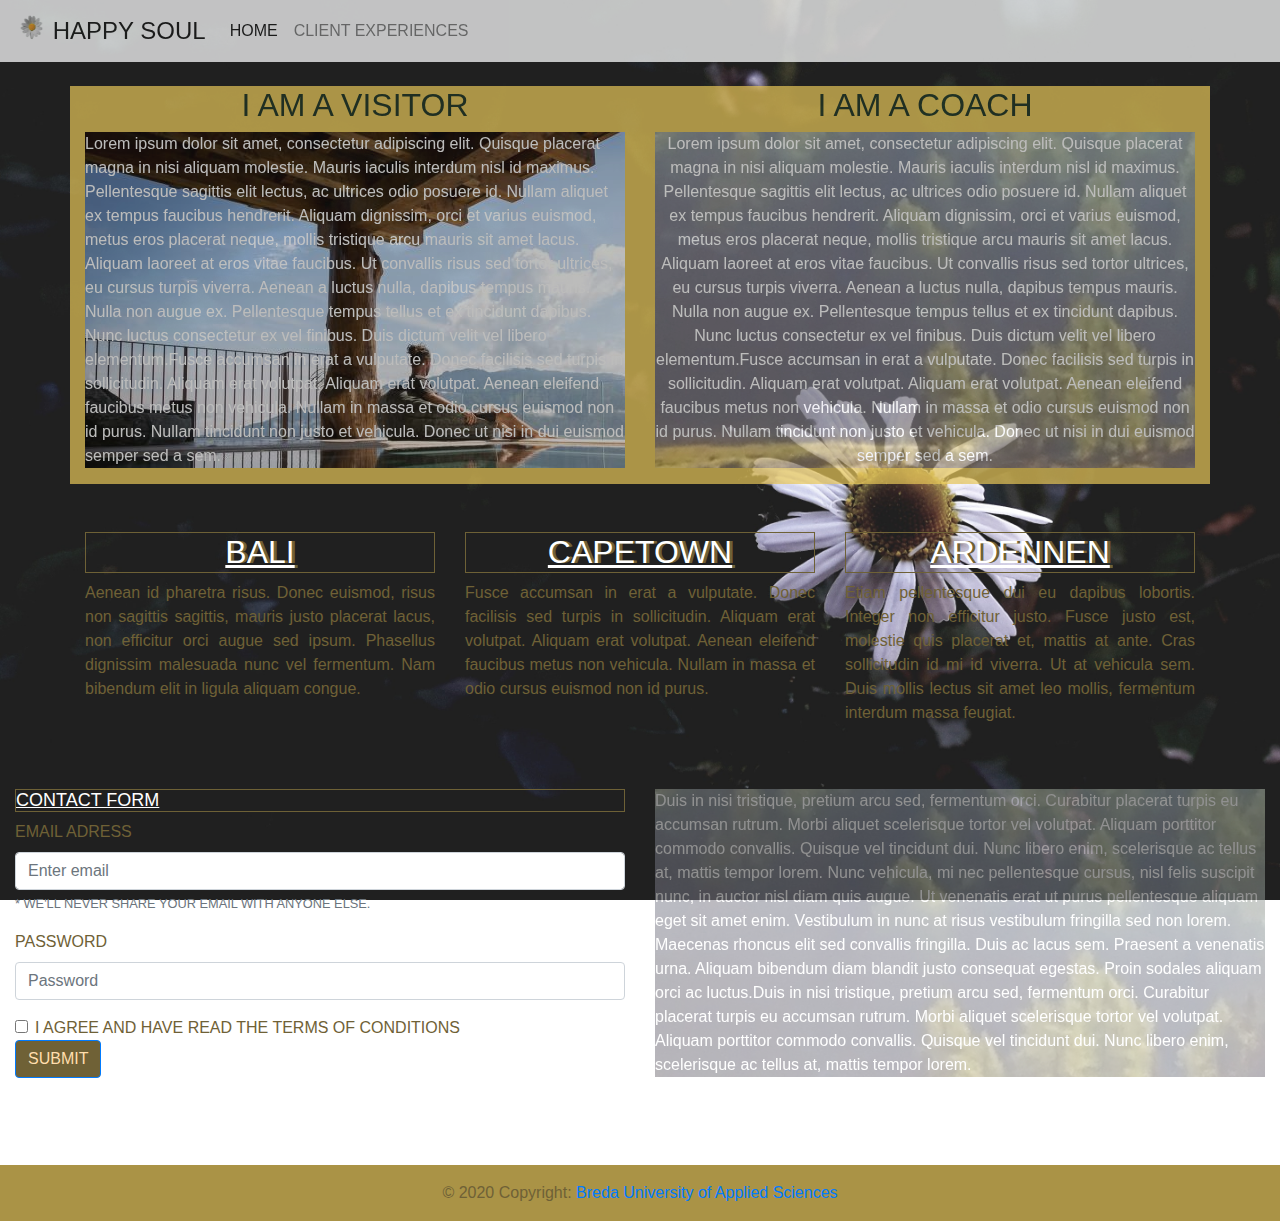
<file: my_individualweb/index.html>
<!doctype html>
<html lang="en">
<head>
    <!-- Required meta tags -->
    <meta charset="utf-8">
    <meta name="viewport" content="width=device-width, initial-scale=1, shrink-to-fit=no">
	<title>My Individual Final Website</title>


    <!-- Bootstrap CSS -->
    <link rel="stylesheet" href="https://stackpath.bootstrapcdn.com/bootstrap/4.4.1/css/bootstrap.min.css" integrity="sha384-Vkoo8x4CGsO3+Hhxv8T/Q5PaXtkKtu6ug5TOeNV6gBiFeWPGFN9MuhOf23Q9Ifjh" crossorigin="anonymous">
    <link href="css/mycss.css" rel="stylesheet" type="text/css">
	
	<!-- Add icon library -->
	<link rel="stylesheet" href="https://cdnjs.cloudflare.com/ajax/libs/font-awesome/4.7.0/css/font-awesome.min.css">
</head>
	
<body> 
	
<nav class="navbar navbar-expand-lg navbar-light bg-light bar">
  <a class="navbar-brand boven" href="#"> 
	 <img src="images/logo.png" width="30" height="30" class="d-inline-block align-top" alt="flower">
    HAPPY SOUL</a>
  <button class="navbar-toggler" type="button" data-toggle="collapse" data-target="#navbarNav" aria-controls="navbarNav" aria-expanded="false" aria-label="Toggle navigation">
    <span class="navbar-toggler-icon"></span>
  </button>
  <div class="collapse navbar-collapse" id="navbarNav">
    <ul class="navbar-nav">
      <li class="nav-item active">
        <a class="nav-link" href="index.html">HOME <span class="sr-only">(current)</span></a>
      </li>
      <li class="nav-item">
        <a class="nav-link" href="clientexperiences.html">CLIENT EXPERIENCES</a>
      </li>
    </ul>
  </div>
</nav>
	
	<br>
<div class="container">
  <div class="row blabla1">
		<div class="col">
		<h2> I AM A VISITOR </h2>
			<p class="blok"> Lorem ipsum dolor sit amet, consectetur adipiscing elit. Quisque placerat magna in nisi aliquam molestie. Mauris iaculis interdum nisl id maximus. Pellentesque sagittis elit lectus, ac ultrices odio posuere id. Nullam aliquet ex tempus faucibus hendrerit. Aliquam dignissim, orci et varius euismod, metus eros placerat neque, mollis tristique arcu mauris sit amet lacus. Aliquam laoreet at eros vitae faucibus. Ut convallis risus sed tortor ultrices, eu cursus turpis viverra. Aenean a luctus nulla, dapibus tempus mauris. Nulla non augue ex. Pellentesque tempus tellus et ex tincidunt dapibus. Nunc luctus consectetur ex vel finibus. Duis dictum velit vel libero elementum.Fusce accumsan in erat a vulputate. Donec facilisis sed turpis in sollicitudin. Aliquam erat volutpat. Aliquam erat volutpat. Aenean eleifend faucibus metus non vehicula. Nullam in massa et odio cursus euismod non id purus. Nullam tincidunt non justo et vehicula. Donec ut nisi in dui euismod semper sed a sem.</p>
		</div>
		<div class="col">
		<h2> I AM A COACH </h2>
			<p class="blok2">Lorem ipsum dolor sit amet, consectetur adipiscing elit. Quisque placerat magna in nisi aliquam molestie. Mauris iaculis interdum nisl id maximus. Pellentesque sagittis elit lectus, ac ultrices odio posuere id. Nullam aliquet ex tempus faucibus hendrerit. Aliquam dignissim, orci et varius euismod, metus eros placerat neque, mollis tristique arcu mauris sit amet lacus. Aliquam laoreet at eros vitae faucibus. Ut convallis risus sed tortor ultrices, eu cursus turpis viverra. Aenean a luctus nulla, dapibus tempus mauris. Nulla non augue ex. Pellentesque tempus tellus et ex tincidunt dapibus. Nunc luctus consectetur ex vel finibus. Duis dictum velit vel libero elementum.Fusce accumsan in erat a vulputate. Donec facilisis sed turpis in sollicitudin. Aliquam erat volutpat. Aliquam erat volutpat. Aenean eleifend faucibus metus non vehicula. Nullam in massa et odio cursus euismod non id purus. Nullam tincidunt non justo et vehicula. Donec ut nisi in dui euismod semper sed a sem.</p>
		</div>
		</div>
	
	</div>
	<br><br>
	
	<div class="container">
		<div class="row">
		<div class="col"> 
			<h2 class="man"> 
			BALI
			</h2>
			<p class="para"> Aenean id pharetra risus. Donec euismod, risus non sagittis sagittis, mauris justo placerat lacus, non efficitur orci augue sed ipsum. Phasellus dignissim malesuada nunc vel fermentum. Nam bibendum elit in ligula aliquam congue. </p>
		</div>
		<div class="col"> 
		<h2 class="man"> 
			CAPETOWN
			</h2>
				<p class="para"> Fusce accumsan in erat a vulputate. Donec facilisis sed turpis in sollicitudin. Aliquam erat volutpat. Aliquam erat volutpat. Aenean eleifend faucibus metus non vehicula. Nullam in massa et odio cursus euismod non id purus. </p>
		</div>
		<div class="col"> 
		<h2 class="man"> 
		    ARDENNEN
			</h2>
			<p class="para"> Etiam pellentesque dui eu dapibus lobortis. Integer non efficitur justo. Fusce justo est, molestie quis placerat et, mattis at ante. Cras sollicitudin id mi id viverra. Ut at vehicula sem. Duis mollis lectus sit amet leo mollis, fermentum interdum massa feugiat. </p>
		</div>
		</div>
	
	</div><br><br>

	<div class="container-fluid">
	<div class="row">
	<div class="col"> 
	<div>
		<h2 class="contact"> CONTACT FORM </h2>
	  <form>
	    <div class="form-group contact2">
	      <label for="exampleInputEmail1">EMAIL ADRESS</label>
	      <input type="email" class="form-control" id="exampleInputEmail1" placeholder="Enter email">
	      <small id="emailHelp1" class="form-text text-muted contact2"> * WE'LL NEVER SHARE YOUR EMAIL WITH ANYONE ELSE.</small> </div>
	    <div class="form-group contact2">
	      <label for="exampleInputPassword1">PASSWORD</label>
	      <input type="password" class="form-control" id="exampleInputPassword1" placeholder="Password">
        </div>
	    <div class="form-check contact2">
	      <input type="checkbox" class="form-check-input" id="exampleCheck1">
	      <label class="form-check-label" for="exampleCheck1">I AGREE AND HAVE READ 	THE TERMS OF CONDITIONS</label>
        </div>
	    <button type="submit" class="btn btn-primary submit">SUBMIT</button>
      </form>
		</div> </div> 
		<div class="col"> 
			<p class="einde2"> Duis in nisi tristique, pretium arcu sed, fermentum orci. Curabitur placerat turpis eu accumsan rutrum. Morbi aliquet scelerisque tortor vel volutpat. Aliquam porttitor commodo convallis. Quisque vel tincidunt dui. Nunc libero enim, scelerisque ac tellus at, mattis tempor lorem. Nunc vehicula, mi nec pellentesque cursus, nisl felis suscipit nunc, in auctor nisl diam quis augue. Ut venenatis erat ut purus pellentesque aliquam eget sit amet enim. Vestibulum in nunc at risus vestibulum fringilla sed non lorem. Maecenas rhoncus elit sed convallis fringilla. Duis ac lacus sem. Praesent a venenatis urna. Aliquam bibendum diam blandit justo consequat egestas. Proin sodales aliquam orci ac luctus.Duis in nisi tristique, pretium arcu sed, fermentum orci. Curabitur placerat turpis eu accumsan rutrum. Morbi aliquet scelerisque tortor vel volutpat. Aliquam porttitor commodo convallis. Quisque vel tincidunt dui. Nunc libero enim, scelerisque ac tellus at, mattis tempor lorem. </p>
		</div>
		
		</div> </div> <br><br><br>

	<!-- Footer -->
<footer class="page-footer footer">

  <!-- Copyright -->
  <div class="footer-copyright text-center py-3 contact2">© 2020 Copyright:
    <a href="https://www.buas.nl/"> Breda University of Applied Sciences</a>
  </div>
  <!-- Copyright -->

</footer>
<!-- Footer -->
	
<script src="https://code.jquery.com/jquery-3.4.1.slim.min.js" integrity="sha384-J6qa4849blE2+poT4WnyKhv5vZF5SrPo0iEjwBvKU7imGFAV0wwj1yYfoRSJoZ+n" crossorigin="anonymous"></script>
<script src="https://cdn.jsdelivr.net/npm/popper.js@1.16.0/dist/umd/popper.min.js" integrity="sha384-Q6E9RHvbIyZFJoft+2mJbHaEWldlvI9IOYy5n3zV9zzTtmI3UksdQRVvoxMfooAo" crossorigin="anonymous"></script>
<script src="js/popper.min.js"></script>
<script src="https://stackpath.bootstrapcdn.com/bootstrap/4.4.1/js/bootstrap.min.js" integrity="sha384-wfSDF2E50Y2D1uUdj0O3uMBJnjuUD4Ih7YwaYd1iqfktj0Uod8GCExl3Og8ifwB6" crossorigin="anonymous"></script>
</body>
</html>
</file>
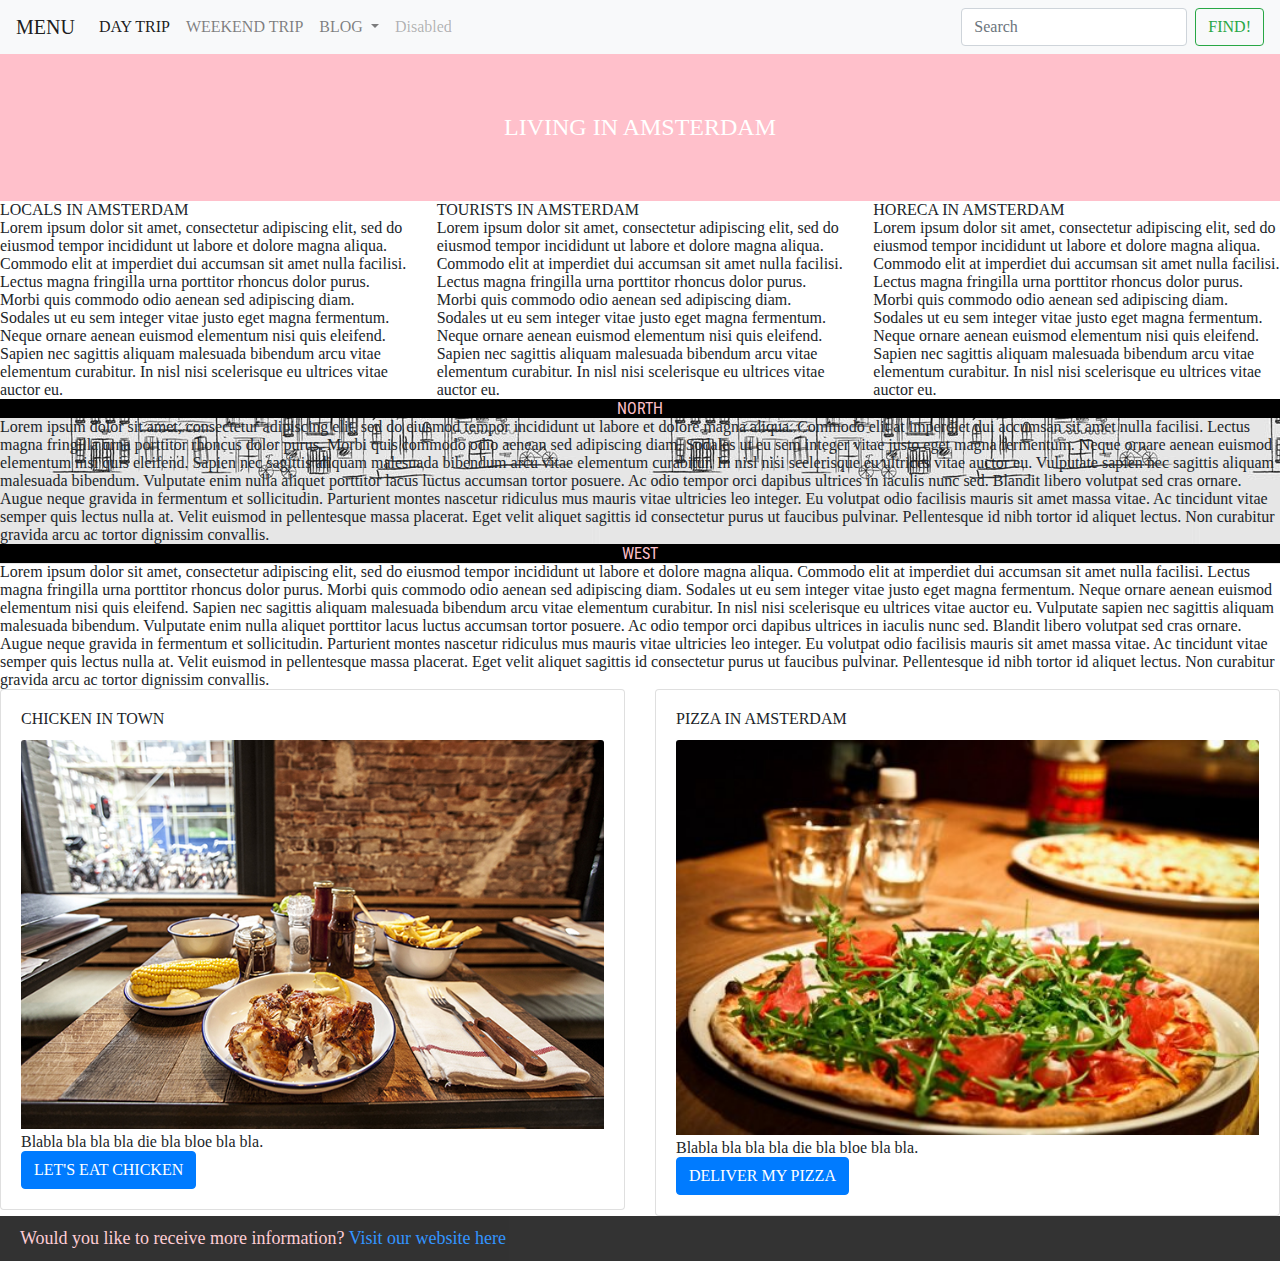
<file: my_selfstudy/index.html>
<!doctype html>
<html>
<head> 
	<meta charset="UTF-8">
    <meta http-equiv="X-UA-Compatible" content="IE=edge">
    <title> amsterdam </title>
    <!-- <link rel="stylesheet" href="css/bootstrap.min.css"> -->
    <link href="css/bootstrap-4.4.1.css" rel="stylesheet" type="text/css">
	<link href="css/styles.css" rel="stylesheet" type="text/css">
<meta name="viewport" content="width=device-width, initial-scale=1, shrink-to-fit=no">
</head>
	
	<body>
		
	<nav class="navbar navbar-expand-lg navbar-light bg-light">
  <a class="navbar-brand" href="#">MENU</a>
  <button class="navbar-toggler" type="button" data-toggle="collapse" data-target="#navbarSupportedContent" aria-controls="navbarSupportedContent" aria-expanded="false" aria-label="Toggle navigation">
	  <span class="badge badge-success">EXPLORE</span>
    <span class="navbar-toggler-icon"></span>
  </button>

  <div class="collapse navbar-collapse" id="navbarSupportedContent">
    <ul class="navbar-nav mr-auto">
      <li class="nav-item active">
        <a class="nav-link" href="#">DAY TRIP <span class="sr-only">(current)</span></a>
      </li>
      <li class="nav-item">
        <a class="nav-link" href="#">WEEKEND TRIP</a>
      </li>
      <li class="nav-item dropdown">
        <a class="nav-link dropdown-toggle" href="#" id="navbarDropdown" role="button" data-toggle="dropdown" aria-haspopup="true" aria-expanded="false">
          BLOG
        </a>
        <div class="dropdown-menu" aria-labelledby="navbarDropdown">
          <a class="dropdown-item" href="#">LOCALS</a>
          <a class="dropdown-item" href="#">TOURISTS</a>
          <div class="dropdown-divider"></div>
          <a class="dropdown-item" href="#">HORECA</a>
        </div>
      </li>
      <li class="nav-item">
        <a class="nav-link disabled" href="#" tabindex="-1" aria-disabled="true">Disabled</a>
      </li>
    </ul>
    <form class="form-inline my-2 my-lg-0">
      <input class="form-control mr-sm-2" type="search" placeholder="Search" aria-label="Search">
      <button class="btn btn-outline-success my-2 my-sm-0" type="submit">FIND!</button>
    </form>
  </div>
</nav>
	
	<link href="https://fonts.googleapis.com/css?family=Roboto+Condensed&display=swap" rel="stylesheet">
		<h1 class="section-heading"> LIVING IN AMSTERDAM </h1>
	
	<div class="row">
		  <div class="col-md-4">LOCALS IN AMSTERDAM<br>
			Lorem ipsum dolor sit amet, consectetur adipiscing elit, sed do eiusmod tempor incididunt ut labore et dolore magna aliqua. Commodo elit at imperdiet dui accumsan sit amet nulla facilisi. Lectus magna fringilla urna porttitor rhoncus dolor purus. Morbi quis commodo odio aenean sed adipiscing diam. Sodales ut eu sem integer vitae justo eget magna fermentum. Neque ornare aenean euismod elementum nisi quis eleifend. Sapien nec sagittis aliquam malesuada bibendum arcu vitae elementum curabitur. In nisl nisi scelerisque eu ultrices vitae auctor eu.</div> 
		  <div class="col-md-4">TOURISTS IN AMSTERDAM<br>
			Lorem ipsum dolor sit amet, consectetur adipiscing elit, sed do eiusmod tempor incididunt ut labore et dolore magna aliqua. Commodo elit at imperdiet dui accumsan sit amet nulla facilisi. Lectus magna fringilla urna porttitor rhoncus dolor purus. Morbi quis commodo odio aenean sed adipiscing diam. Sodales ut eu sem integer vitae justo eget magna fermentum. Neque ornare aenean euismod elementum nisi quis eleifend. Sapien nec sagittis aliquam malesuada bibendum arcu vitae elementum curabitur. In nisl nisi scelerisque eu ultrices vitae auctor eu.</div>
		  <div class="col-md-4">HORECA IN AMSTERDAM<br>
			Lorem ipsum dolor sit amet, consectetur adipiscing elit, sed do eiusmod tempor incididunt ut labore et dolore magna aliqua. Commodo elit at imperdiet dui accumsan sit amet nulla facilisi. Lectus magna fringilla urna porttitor rhoncus dolor purus. Morbi quis commodo odio aenean sed adipiscing diam. Sodales ut eu sem integer vitae justo eget magna fermentum. Neque ornare aenean euismod elementum nisi quis eleifend. Sapien nec sagittis aliquam malesuada bibendum arcu vitae elementum curabitur. In nisl nisi scelerisque eu ultrices vitae auctor eu. </div>
  			  </div>
		
	<h3 class="my-class">NORTH</h3>
	<p class="body">
		Lorem ipsum dolor sit amet, consectetur adipiscing elit, sed do eiusmod tempor incididunt ut labore et dolore magna aliqua. Commodo elit at imperdiet dui accumsan sit amet nulla facilisi. Lectus magna fringilla urna porttitor rhoncus dolor purus. Morbi quis commodo odio aenean sed adipiscing diam. Sodales ut eu sem integer vitae justo eget magna fermentum. Neque ornare aenean euismod elementum nisi quis eleifend. Sapien nec sagittis aliquam malesuada bibendum arcu vitae elementum curabitur. In nisl nisi scelerisque eu ultrices vitae auctor eu. Vulputate sapien nec sagittis aliquam malesuada bibendum. Vulputate enim nulla aliquet porttitor lacus luctus accumsan tortor posuere. Ac odio tempor orci dapibus ultrices in iaculis nunc sed. Blandit libero volutpat sed cras ornare. Augue neque gravida in fermentum et sollicitudin. Parturient montes nascetur ridiculus mus mauris vitae ultricies leo integer. Eu volutpat odio facilisis mauris sit amet massa vitae. Ac tincidunt vitae semper quis lectus nulla at. Velit euismod in pellentesque massa placerat. Eget velit aliquet sagittis id consectetur purus ut faucibus pulvinar. Pellentesque id nibh tortor id aliquet lectus. Non curabitur gravida arcu ac tortor dignissim convallis. </p>

		
		<section>
	<h3 class="my-class">WEST</h3>
	<p class="body"> Lorem ipsum dolor sit amet, consectetur adipiscing elit, sed do eiusmod tempor incididunt ut labore et dolore magna aliqua. Commodo elit at imperdiet dui accumsan sit amet nulla facilisi. Lectus magna fringilla urna porttitor rhoncus dolor purus. Morbi quis commodo odio aenean sed adipiscing diam. Sodales ut eu sem integer vitae justo eget magna fermentum. Neque ornare aenean euismod elementum nisi quis eleifend. Sapien nec sagittis aliquam malesuada bibendum arcu vitae elementum curabitur. In nisl nisi scelerisque eu ultrices vitae auctor eu. Vulputate sapien nec sagittis aliquam malesuada bibendum. Vulputate enim nulla aliquet porttitor lacus luctus accumsan tortor posuere. Ac odio tempor orci dapibus ultrices in iaculis nunc sed. Blandit libero volutpat sed cras ornare. Augue neque gravida in fermentum et sollicitudin. Parturient montes nascetur ridiculus mus mauris vitae ultricies leo integer. Eu volutpat odio facilisis mauris sit amet massa vitae. Ac tincidunt vitae semper quis lectus nulla at. Velit euismod in pellentesque massa placerat. Eget velit aliquet sagittis id consectetur purus ut faucibus pulvinar. Pellentesque id nibh tortor id aliquet lectus. Non curabitur gravida arcu ac tortor dignissim convallis.</p>
	
	</section>
	
	<div class="row">
  <div class="col-sm-6">
    <div class="card">
      <div class="card-body">
        <h5 class="card-title">CHICKEN IN TOWN</h5>
		 <img src="images/spit.jpg" class="card-img-top" alt="Eat our favourite chicken: Van 't Spit">
        <p class="card-text">Blabla bla bla bla die bla bloe bla bla.</p>
        <a href="#" class="btn btn-primary">LET'S EAT CHICKEN</a>
      </div>
    </div>
  </div>
  <div class="col-sm-6">
    <div class="card">
      <div class="card-body">
        <h5 class="card-title">PIZZA IN AMSTERDAM</h5>
		<img src="images/pazzi.jpg" class="card-img-top" alt="PIZZA FROM PAZZI">
        <p class="card-text">Blabla bla bla bla die bla bloe bla bla.</p>
        <a href="#" class="btn btn-primary">DELIVER MY PIZZA</a>
      </div>
    </div>
  </div>
</div>
	
	
	<h4 class="footer"> Would you like to receive more information? <a href="https://www.buas.nl/">Visit our website here </a> </h4> 
		
		<script src="js/jquery-3.4.1.slim.min.js"></script>
    <!-- <script src="js/bootstrap.bundle.min.js"></script> -->
        <script src="js/bootstrap-4.4.1.js"></script>
	</body>
	
</html>
</file>
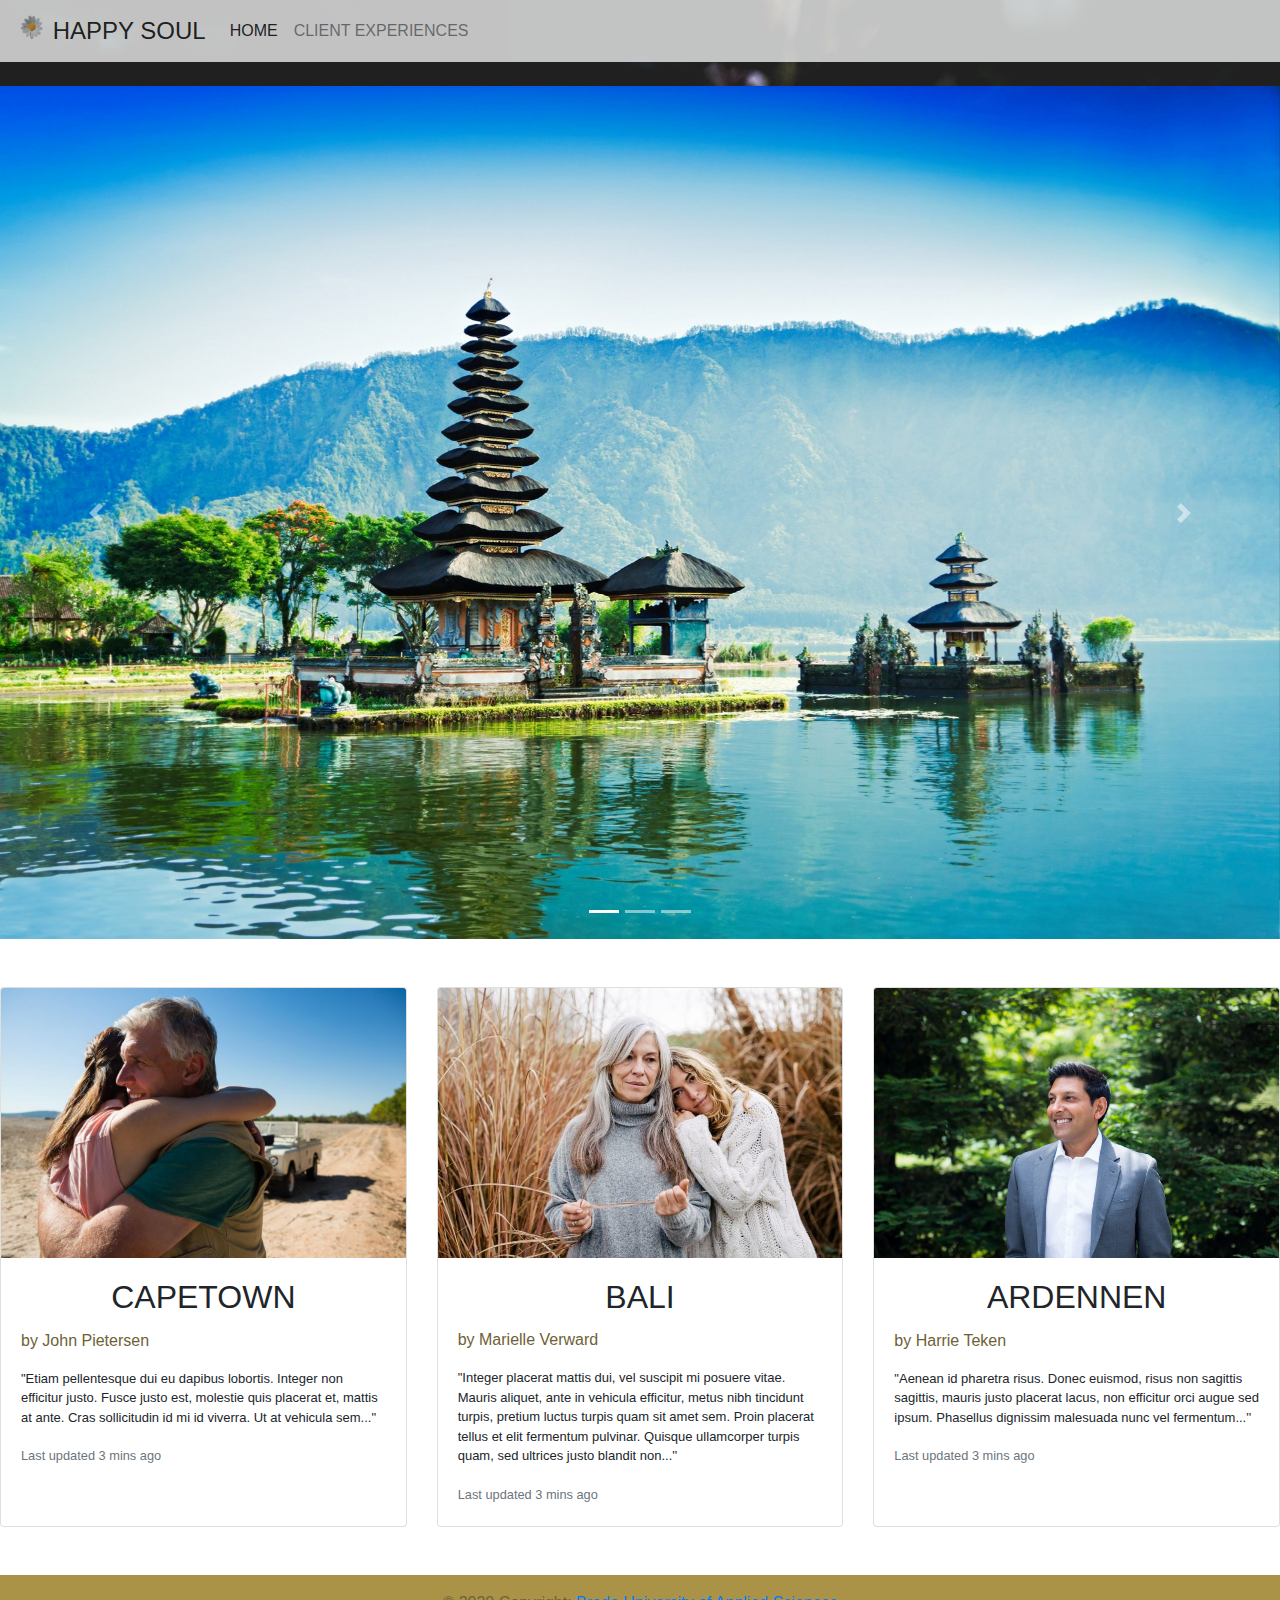
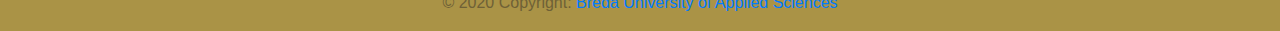
<file: my_individualweb/clientexperiences.html>
<!doctype html>
<html lang="en">
<head>
    <!-- Required meta tags -->
    <meta charset="utf-8">
    <meta name="viewport" content="width=device-width, initial-scale=1, shrink-to-fit=no">
	<title>My Individual Final Website</title>


    <!-- Bootstrap CSS -->
    <link rel="stylesheet" href="https://stackpath.bootstrapcdn.com/bootstrap/4.4.1/css/bootstrap.min.css" integrity="sha384-Vkoo8x4CGsO3+Hhxv8T/Q5PaXtkKtu6ug5TOeNV6gBiFeWPGFN9MuhOf23Q9Ifjh" crossorigin="anonymous">
    <link href="css/mycss.css" rel="stylesheet" type="text/css">
	
	<!-- Add icon library -->
	<link rel="stylesheet" href="https://cdnjs.cloudflare.com/ajax/libs/font-awesome/4.7.0/css/font-awesome.min.css">
</head>
	
<body> 
	
<nav class="navbar navbar-expand-lg navbar-light bg-light bar">
  <a class="navbar-brand boven" href="index.html"> 
	 <img src="images/logo.png" width="30" height="30" class="d-inline-block align-top" alt="flower">
    HAPPY SOUL</a>
  <button class="navbar-toggler" type="button" data-toggle="collapse" data-target="#navbarNav" aria-controls="navbarNav" aria-expanded="false" aria-label="Toggle navigation">
    <span class="navbar-toggler-icon"></span>
  </button>
  <div class="collapse navbar-collapse" id="navbarNav">
    <ul class="navbar-nav">
      <li class="nav-item active">
        <a class="nav-link" href="index.html">HOME <span class="sr-only">(current)</span></a>
      </li>
      <li class="nav-item">
        <a class="nav-link" href="clientexperiences.html">CLIENT EXPERIENCES</a>
      </li>
    </ul>
  </div>
</nav>
	
	<br>
	
	<div id="carouselExampleIndicators" class="carousel slide" data-ride="carousel">
  <ol class="carousel-indicators">
    <li data-target="#carouselExampleIndicators" data-slide-to="0" class="active"></li>
    <li data-target="#carouselExampleIndicators" data-slide-to="1"></li>
    <li data-target="#carouselExampleIndicators" data-slide-to="2"></li>
  </ol>
  <div class="carousel-inner">
    <div class="carousel-item active">
      <img class="d-block w-100 img-fluid" src="images/bali.jpg" alt="First slide">
    </div>
    <div class="carousel-item">
      <img class="d-block w-100 img-fluid" src="images/ardennen.jpg" alt="Second slide">
    </div>
    <div class="carousel-item">
      <img class="d-block w-100 img-fluid" src="images/capetown.jpg" alt="Third slide">
    </div>
  </div>
  <a class="carousel-control-prev" href="#carouselExampleIndicators" role="button" data-slide="prev">
    <span class="carousel-control-prev-icon" aria-hidden="true"></span>
    <span class="sr-only">Previous</span>
  </a>
  <a class="carousel-control-next" href="#carouselExampleIndicators" role="button" data-slide="next">
    <span class="carousel-control-next-icon" aria-hidden="true"></span>
    <span class="sr-only">Next</span>
  </a>
</div><br><br>
	
	<div class="card-deck">
  <div class="card">
    <img src="images/stock1.jpg" class="card-img-top" alt="client experience 1">
    <div class="card-body">
      <h5 class="card-title thee">CAPETOWN</h5>
		<p class="para"> by John Pietersen</p>
      <p class="card-text koffie">"Etiam pellentesque dui eu dapibus lobortis. Integer non efficitur justo. Fusce justo est, molestie quis placerat et, mattis at ante. Cras sollicitudin id mi id viverra. Ut at vehicula sem..."</p>
      <p class="card-text"><small class="text-muted">Last updated 3 mins ago</small></p>
    </div>
  </div>
  <div class="card">
    <img src="images/stock2.jpeg" class="card-img-top" alt="client experience 2">
    <div class="card-body">
      <h5 class="card-title thee">BALI</h5>
		<p class="para"> by Marielle Verward</p>
      <p class="card-text koffie">"Integer placerat mattis dui, vel suscipit mi posuere vitae. Mauris aliquet, ante in vehicula efficitur, metus nibh tincidunt turpis, pretium luctus turpis quam sit amet sem. Proin placerat tellus et elit fermentum pulvinar. Quisque ullamcorper turpis quam, sed ultrices justo blandit non...''</p>
      <p class="card-text"><small class="text-muted">Last updated 3 mins ago</small></p>
    </div>
  </div>
  <div class="card">
    <img src="images/stock3.jpg" class="card-img-top" alt="client experiences">
    <div class="card-body">
      <h5 class="card-title thee">ARDENNEN</h5>
		<p class="para"> by Harrie Teken</p>
      <p class="card-text koffie">"Aenean id pharetra risus. Donec euismod, risus non sagittis sagittis, mauris justo placerat lacus, non efficitur orci augue sed ipsum. Phasellus dignissim malesuada nunc vel fermentum...''</p>
      <p class="card-text"><small class="text-muted">Last updated 3 mins ago</small></p>
    </div>
  </div>
</div>
<br><br>

	<!-- Footer -->
<footer class="page-footer footer">

  <!-- Copyright -->
  <div class="footer-copyright text-center py-3 contact2">© 2020 Copyright:
    <a href="https://www.buas.nl/"> Breda University of Applied Sciences</a>
  </div>
  <!-- Copyright -->

</footer>
<!-- Footer -->
	
	
<script src="https://code.jquery.com/jquery-3.4.1.slim.min.js" integrity="sha384-J6qa4849blE2+poT4WnyKhv5vZF5SrPo0iEjwBvKU7imGFAV0wwj1yYfoRSJoZ+n" crossorigin="anonymous"></script>
<script src="https://cdn.jsdelivr.net/npm/popper.js@1.16.0/dist/umd/popper.min.js" integrity="sha384-Q6E9RHvbIyZFJoft+2mJbHaEWldlvI9IOYy5n3zV9zzTtmI3UksdQRVvoxMfooAo" crossorigin="anonymous"></script>
<script src="js/popper.min.js"></script>
<script src="https://stackpath.bootstrapcdn.com/bootstrap/4.4.1/js/bootstrap.min.js" integrity="sha384-wfSDF2E50Y2D1uUdj0O3uMBJnjuUD4Ih7YwaYd1iqfktj0Uod8GCExl3Og8ifwB6" crossorigin="anonymous"></script>
</body>
</html>
</file>
<file: my_individualweb/css/mycss.css>
@charset "UTF-8";
body {
    background-image: url(../images/flower.jpg);
    background-size: cover;
    background-repeat: no-repeat;
    background-attachment: fixed;
}
.blabla1 {
    background-color: #E7C658;
    font-family: Impact, Haettenschweiler, "Franklin Gothic Bold", "Arial Black", sans-serif;
    font-style: normal;
    text-align: center;
    opacity: 0.7;
    color: #203624;
    background-repeat: repeat;
    background-size: cover;
}
.blok {
    font-family: "Gill Sans", "Gill Sans MT", "Myriad Pro", "DejaVu Sans Condensed", Helvetica, Arial, sans-serif;
    color: #FFFFFF;
    background-image: url(../images/yoga.jpg);
    opacity: 0.99;
    text-align: left;
}
.blok2 {
    background-image: url(../images/coach.jpg);
    font-family: "Gill Sans", "Gill Sans MT", "Myriad Pro", "DejaVu Sans Condensed", Helvetica, Arial, sans-serif;
    color: #FFFFFF;
    opacity: 0.99;
	
  
}
.man {
    color: #FFFFFF;
    font-family: Impact, Haettenschweiler, "Franklin Gothic Bold", "Arial Black", sans-serif;
    font-style: normal;
    font-weight: lighter;
    font-size: xx-large;
    text-align: center;
    text-decoration: underline;
    border: thin double #6E6136;
    opacity: 1;
    visibility: visible;
    -webkit-box-shadow: inset 0 0;
    box-shadow: inset 0 0;
    text-shadow: 3px 0px rgba(111,97,54,1.00);
}
.para {
    color: #6F6136;
    text-align: justify;
    font-family: "Gill Sans", "Gill Sans MT", "Myriad Pro", "DejaVu Sans Condensed", Helvetica, Arial, sans-serif;
}
.boven {
    font-family: Impact, Haettenschweiler, "Franklin Gothic Bold", "Arial Black", sans-serif;
    font-size: x-large;
    text-align: left;
    color: #FFFFFF;
}
.bar {
    background-color: #E7C658;
    font-family: Impact, Haettenschweiler, "Franklin Gothic Bold", "Arial Black", sans-serif;
    font-style: normal;
    text-align: center;
    opacity: 0.75;
    color: #FFFFFF;
    background-repeat: repeat;
    background-size: cover;
}
.footer {
    position: static;
    bottom: auto;
    width: 100%;
    background-color: #AA9346;
    color: white;
    text-align: center;
    font-family: Impact, Haettenschweiler, "Franklin Gothic Bold", "Arial Black", "sans-serif"
}
.submit {
	color: navajowhite;
	font-family: "Gill Sans", "Gill Sans MT", "Myriad Pro", "DejaVu Sans Condensed", Helvetica, Arial, "sans-serif";
	background-color: #6F6136;
}
.contact { 
	color: #FFFFFF;
    font-family: Impact, Haettenschweiler, "Franklin Gothic Bold", "Arial Black", sans-serif;
    font-style: normal;
    font-weight: lighter;
    font-size: large;
    text-align: left;
    text-decoration: underline;
    border: thin double #6E6136;
	
}
.contact2 {
    color: #6F6136;
    text-align: left;
    font-family: "Gill Sans", "Gill Sans MT", "Myriad Pro", "DejaVu Sans Condensed", Helvetica, Arial, sans-serif;
}
.einde2 {
    background-image: url(../images/coach.jpg);
    font-family: "Gill Sans", "Gill Sans MT", "Myriad Pro", "DejaVu Sans Condensed", Helvetica, Arial, sans-serif;
    color: #FFFFFF;
    opacity: 0.5;
}.thee {
    font-family: Impact, Haettenschweiler, "Franklin Gothic Bold", "Arial Black", sans-serif;
    text-align: center;
    font-size: xx-large;
}
.koffie {
    font-family: "Gill Sans", "Gill Sans MT", "Myriad Pro", "DejaVu Sans Condensed", Helvetica, Arial, sans-serif;
    font-size: small;
}
</file>
<file: my_selfstudy/css/styles.css>
@charset "UTF-8";
html, body, div, span, applet, object, iframe,
h1, h2, h3, h4, h5, h6, p, blockquote, pre,
a, abbr, acronym, address, big, cite, code,
del, dfn, em, img, ins, kbd, q, s, samp,
small, strike, strong, sub, sup, tt, var,
b, u, i, center,
dl, dt, dd, ol, ul, li,
fieldset, form, label, legend,
table, caption, tbody, tfoot, thead, tr, th, td,
article, aside, canvas, details, embed, 
figure, figcaption, footer, header, hgroup, 
menu, nav, output, ruby, section, summary,
time, mark, audio, video {
	margin: 0;
	padding: 0;
	border: 0;
	font-size: 100%;
	font: inherit;
	vertical-align: baseline;
}

.my-class {
    color: pink;
    background-color: #000000;
    text-align: center;
	font-family: 'Roboto Condensed', sans-serif;

}
.section-heading {
    padding: 60px;
    text-align: center;
    background: pink;
    color: white;
    font-size: 24px;
    font-family: "Myriad Pro";
    margin: 0px;

}
.float {
    float: left;
    width: 430px;
    height: auto;
    margin: 10px;
}
.footer {
    padding: 20px;
    background-color: black;
    font-size: 18px;
    line-height: 5px;
    color: pink;
    border-top-color: #FFFFFF;
    opacity: 0.8;
}
.body {
    background-color: transparent;
    background-attachment: fixed;
    background-image: url(../images/amsterdamm.jpg);
    background-repeat: repeat-x;
}
</file>
